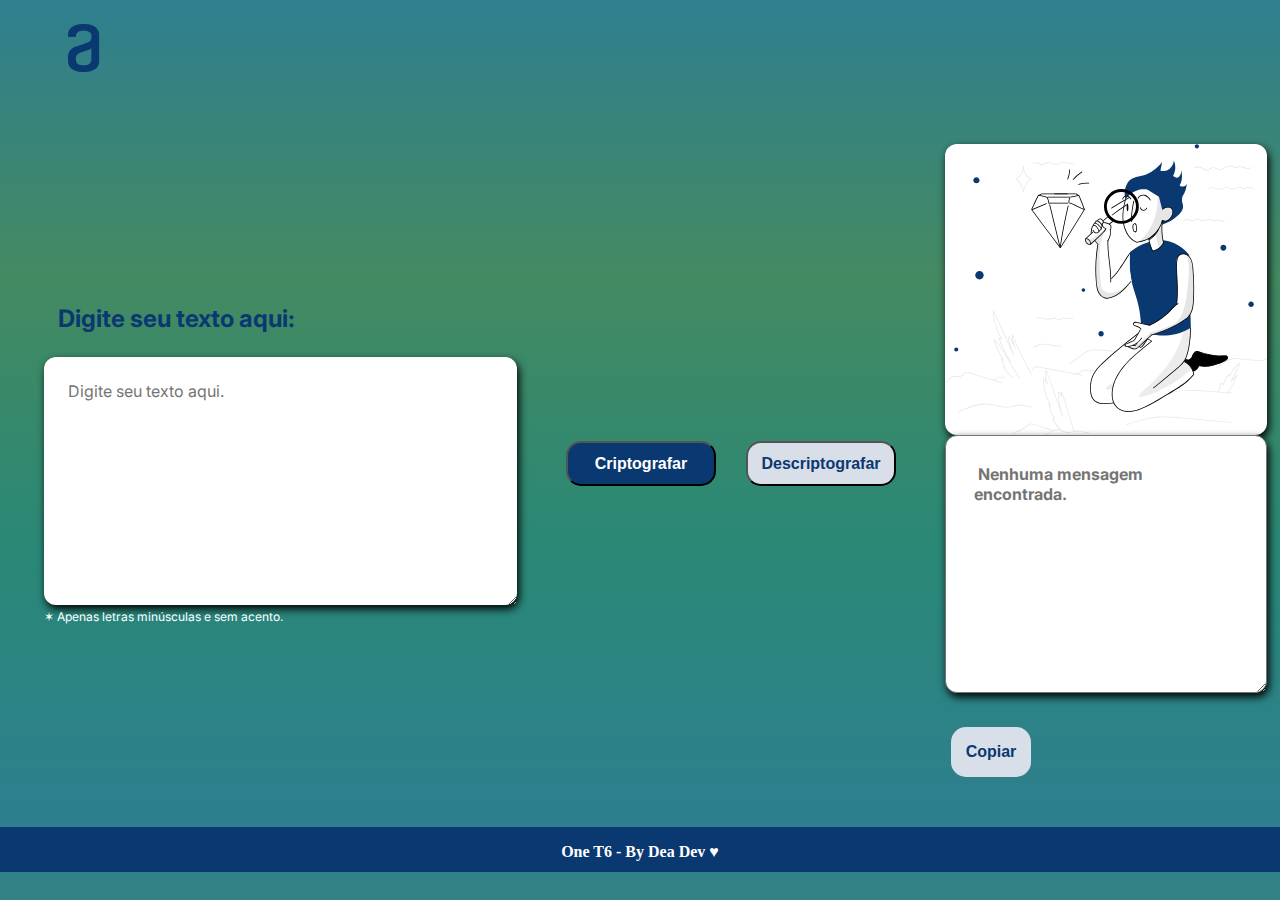
<file: index.html>
<!DOCTYPE html>
<html lang="pt-br">
  <head>
    <meta charset="UTF-8" />
    <meta name="viewport" content="width=device-width, initial-scale=1.0" />
    <link rel="shortcut icon" href="favicon.ico" type="image/x-icon" />
    <link rel="stylesheet" href="styles.css" />
    <title>Decodificador</title>
  </head>

  <body>
    <header class="logo">
      <img src="assets/Frame6.png" alt="" />
    </header>

    <main>
      <section class="container">
        <div class="container_information_textarea">
          <h1>Digite seu texto aqui:</h1>

          <textarea
            class="container_textarea"
            name=""
            id=""
            cols="40"
            rows="10"
            placeholder="Digite seu texto aqui."
          ></textarea>

          <p class="information_guide">
            &sext; Apenas letras minúsculas e sem acento.
          </p>
        </div>
      
        <div class="btn_cripto_descripto">
          <button class="cripto" onclick="cripto()">Criptografar</button>
          <button class="descripto" onclick="descripto()">Descriptografar</button>
         
        </div>

        <section class="view _text">
          <img
            class="text_message"
            src="assets/homemLupa.svg"
            alt="Figura de um homem com uma lupa."
          />

          <textarea
            id="response_textarea"
            name="response_text"
            id="response"
            cols="30"
            rows="10"
            placeholder=" Nenhuma mensagem encontrada."
          ></textarea>
          
          <button class="btn_copy" onclick="copyMessage()">Copiar</button>
        </section>
      </section>
      
    </main>

    <footer class="baseboard">
      <p>One T6 - By Dea Dev &hearts;</p>
    </footer>

    <script src="script.js"></script>
  </body>
</html>
</file>
<file: styles.css>
@import url("https://fonts.googleapis.com/css2?family=Inter&family=Krona+One&display=swap");

* {
  margin: 0;
  padding: 0;
  box-sizing: border-box;
}

body {
  background: linear-gradient(#2e7f90, #448a61, #298876, #2e7f90);
}

.logo {
  margin: 24px;
  animation: rotacionar 1.5s linear;
}

@keyframes rotacionar {
  from {
    transform: rotate(0deg);
  }
  to {
    transform: rotate(360deg);
  }
}

.container {
  width: 50%;
  display: flex;
  align-items: center;
  padding: 20px;
  gap: 10px;
}

h1 {
  margin: 0 24px 0 38px;
  font-family: "Inter";
  font-size: 1.5rem;
  color: #0a3871;
}

.container_textarea {
  margin: 24px 24px 0 24px;
  padding: 24px;
  border-radius: 12px;
  border: none;
  outline: none;
  font-family: "Inter";
  font-size: 1rem;
 
  box-shadow: 2px 4px 8px rgba(0.5, 0.5, 1, 1);
}

.information_guide {
  font-family: "Inter";
  font-size: 12px;
  color: #fff;
  margin: 0 24px;
}

.btn_cripto_descripto {
  width: 100%;
  
  display: flex;
  align-items: center;
  ;
}

.cripto,
.descripto {
  width: 150px;
  height: 45px;
  margin: 15px;
  border-radius: 15px;
  font-size: 1rem;
  font-weight: bold;
  align-items: center;
  text-align: center;
 
  transition: transform 0.5s ease-in-out;
}

.cripto {
  background-color: #0a3871;
  color: #fff;
}

.cripto:hover {
  background-color: #2bc8de;
  color: #fff;
  transform: scale(1.2);
}

.descripto {
  background-color: #d8dfe8;
  color: #0a3871;
}

.descripto:hover {
  background-color: #2bc8de;
  color: #fff;
  transform: scale(1.2);
}

.view_text {
  display: flex;
  align-items: center;
  justify-content: flex-start;
  
}

.text_message {
  width: 230%;
  display: flex;
  flex-direction: column;
  justify-content: space-between;
  background-color: #fff;
  margin: 24px 0 0 24px;
  box-shadow: 2px 4px 8px rgba(0.5, 0.5, 1, 1);
  border-radius: 12px;
}

#response_textarea {
  width: 230%;
  padding: 28px;
  margin: 0 24px;

  font-family: "Inter";
  font-weight: bold;
  font-size: 1rem;

  color: #0a3871;
  background-color: #fff;

  box-shadow: 2px 4px 8px rgba(0.5, 0.5, 1, 1);
  border-radius: 12px;
  outline: none;
}

.btn_copy {
  width: 80px;
  height: 50px;
  margin: 30px;
  
  border-radius: 15px;
  border: 1px;

  align-items: center;
  text-align: center;
  font-size: 1rem;
  font-weight: bold;

  background-color: #d8dfe8;
  color: #0a3871;

  transition: transform 0.5s ease-in-out;
}

.btn_copy:hover {
  background-color: #79febf;
  transform: scale(1.2);
}

.baseboard {
  justify-content: center;
  position: absolute;
  width: 100%;
  height: 45px;
  text-align: center;

  background-color: #0a3871;
}

.baseboard p {
  color: #fff;
  font-size: 1rem;
  font-family: "Krona";
  font-weight: bold;
  padding: 1rem 1rem 0 1rem;
}
</file>
